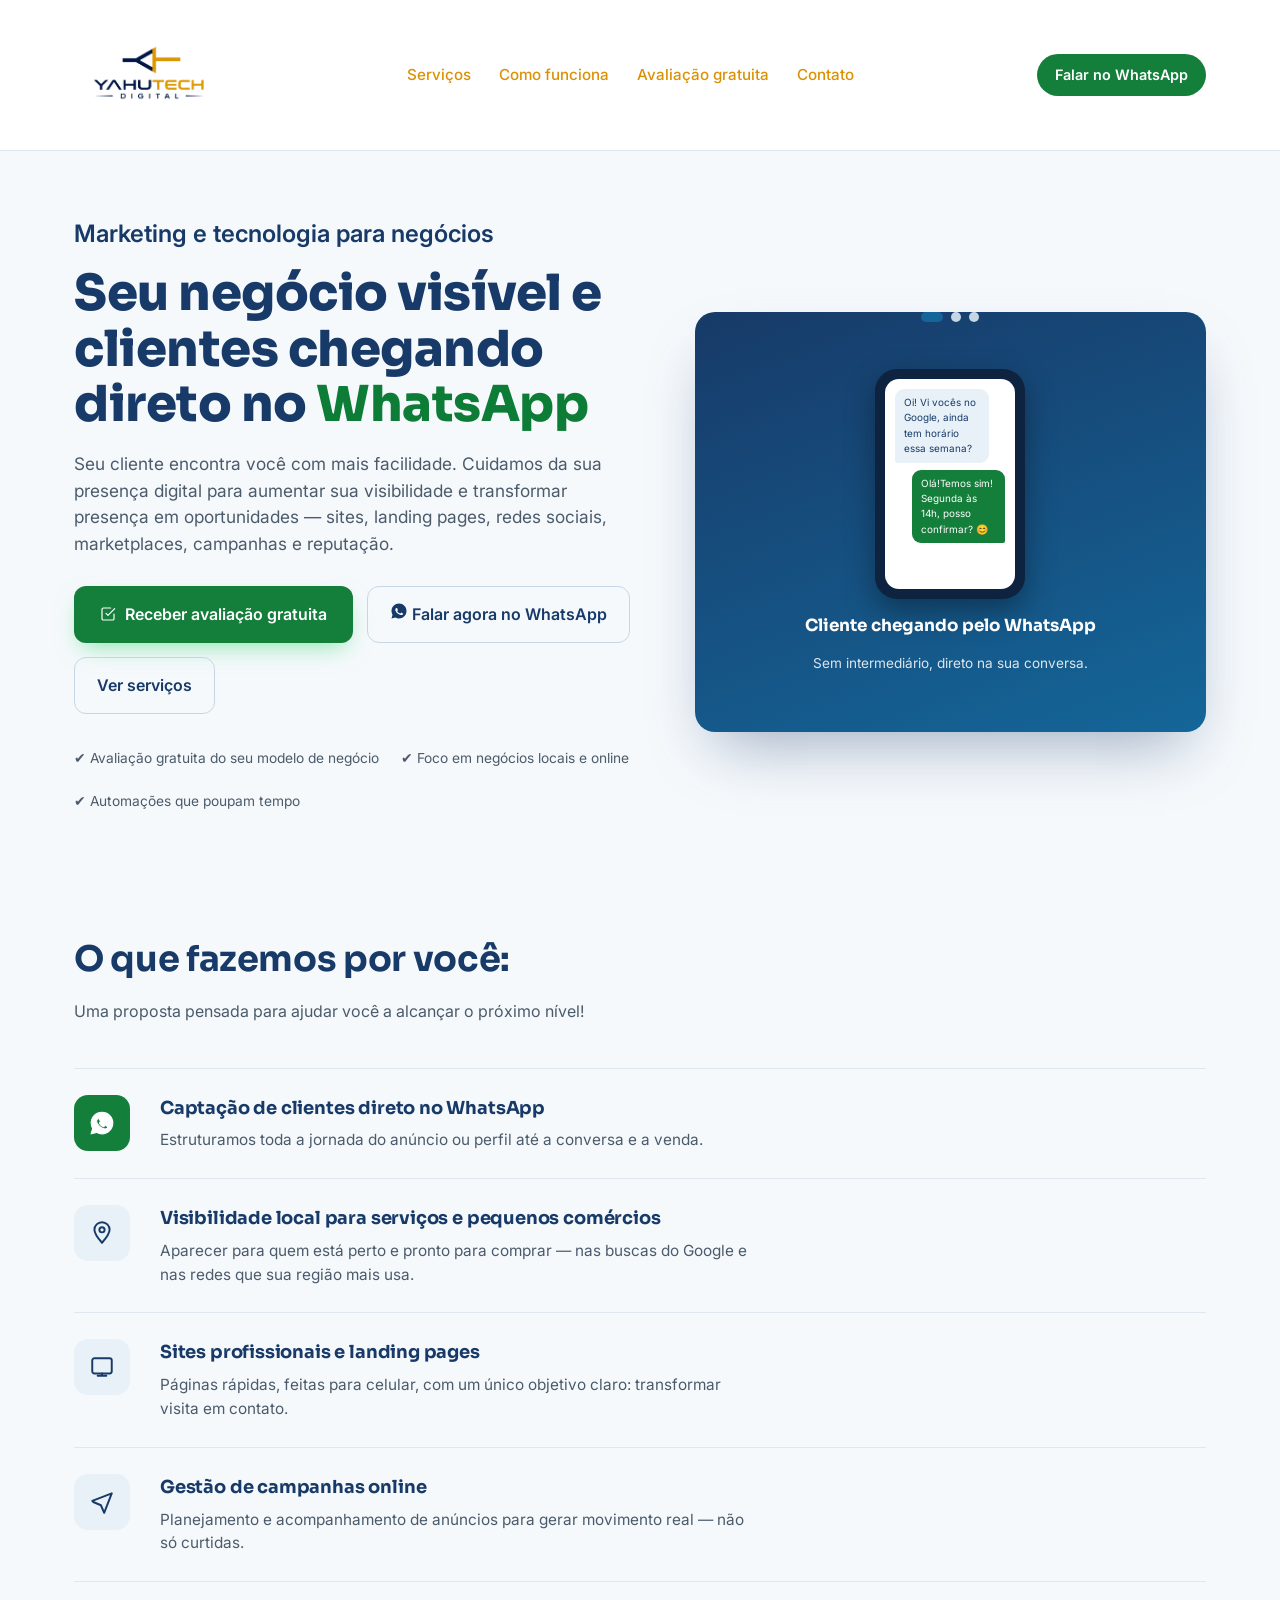
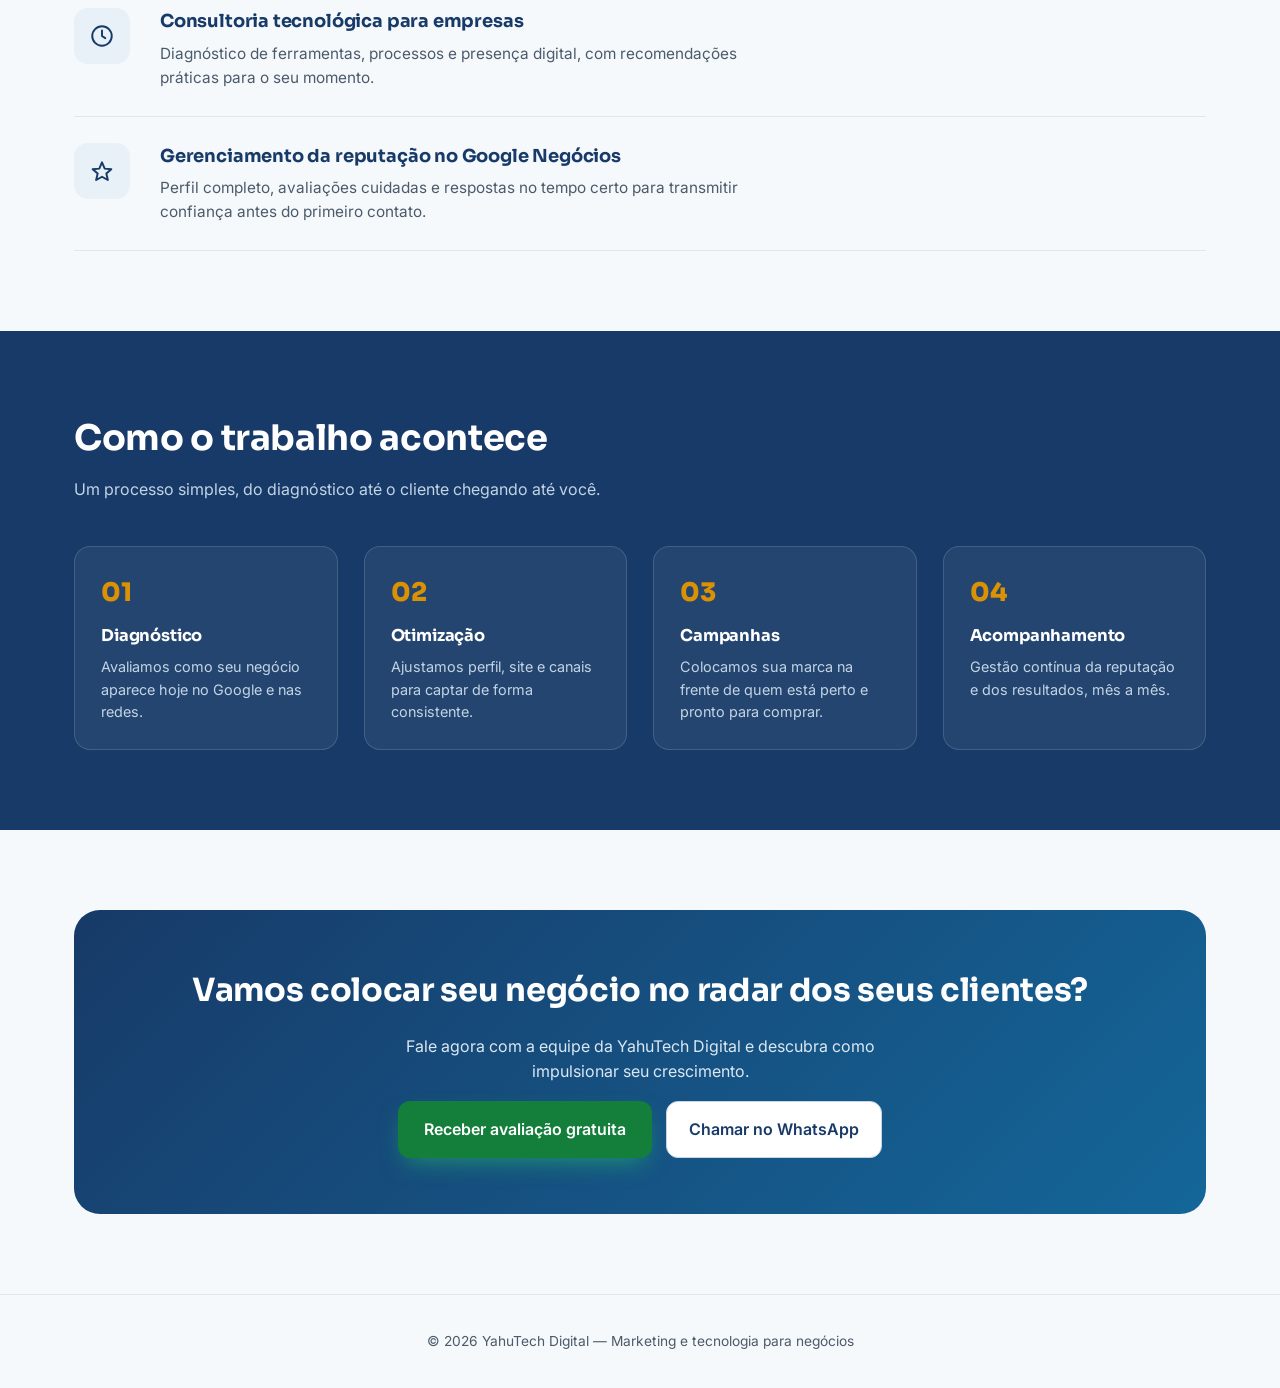
<file: index.html>
<!doctype html>
<html lang="pt-BR">
  <head>
    <meta charset="UTF-8" />
    <meta
      name="viewport"
      content="width=device-width, initial-scale=1, viewport-fit=cover"
    />
    <title>YahuTech Digital - Vamos avançar?</title>
    <link rel="preconnect" href="https://fonts.googleapis.com" />
    <link
      href="https://fonts.googleapis.com/css2?family=Sora:wght@400;600;700;800&family=Inter:wght@400;500;600&display=swap"
      rel="stylesheet"
    />
    <link rel="stylesheet" href="css/home.css" />
  </head>
  <body>
    <!-- CABEÇALHO (HEADER) -->
    <header>
      <nav>
        <a href="#" class="logo">
          <img src="imagens/logo.svg" alt="YahuTech Digital" />
        </a>

        <!-- Links de navegação (âncoras para as seções da página) -->
        <div class="nav-links">
          <a href="#servicos">Serviços</a>
          <a href="#processo">Como funciona</a>
          <a href="formulario-inicial.html">Avaliação gratuita</a>
          <a href="#contato">Contato</a>
        </div>

        <!-- Botão de WhatsApp que fica sempre visível no header -->
        <a class="btn-nav" href="https://wa.me/5500000000000" target="_blank">
          Falar no WhatsApp
        </a>
      </nav>
    </header>

    <!-- HERO (PRIMEIRA DOBRA)
         -->
    <section class="hero">
      <div class="wrap hero-grid">
        <!-- Coluna esquerda: texto principal e CTAs -->
        <div>
          <div class="eyebrow-free">Marketing e tecnologia para negócios</div>
          <h1>
            Seu negócio visível e clientes chegando direto no
            <span class="destaque">WhatsApp</span>
          </h1>
          <p>
            Seu cliente encontra você com mais facilidade. Cuidamos da sua
            presença digital para aumentar sua visibilidade e transformar
            presença em oportunidades — sites, landing pages, redes sociais,
            marketplaces, campanhas e reputação.
          </p>

          <!-- Botões de chamada para ação (CTA) -->
          <div class="cta-row">
            <!-- Botão primário: ação principal do momento é receber a avaliação gratuita -->
            <a
              class="btn-primario btn-avaliacao"
              href="formulario-inicial.html"
            >
              <svg
                width="16"
                height="16"
                viewBox="0 0 24 24"
                fill="none"
                stroke="currentColor"
                stroke-width="1.8"
              >
                <path
                  d="M9 11l3 3L22 4"
                  stroke-linecap="round"
                  stroke-linejoin="round"
                />
                <path
                  d="M21 12v7a2 2 0 01-2 2H5a2 2 0 01-2-2V5a2 2 0 012-2h11"
                  stroke-linecap="round"
                  stroke-linejoin="round"
                />
              </svg>
              Receber avaliação gratuita
            </a>
            <!-- Botão secundário: ação de apoio, falar direto no WhatsApp -->
            <a
              class="btn-secundario"
              href="https://wa.me/5500000000000"
              target="_blank"
            >
              <svg
                width="18"
                height="18"
                viewBox="0 0 24 24"
                fill="currentColor"
              >
                <path
                  d="M12 2C6.48 2 2 6.48 2 12c0 1.85.5 3.58 1.38 5.07L2 22l5.07-1.33A9.94 9.94 0 0012 22c5.52 0 10-4.48 10-10S17.52 2 12 2zm5.2 14.2c-.22.62-1.29 1.2-1.78 1.24-.46.04-.9.22-3.02-.63-2.56-1.02-4.2-3.63-4.33-3.8-.13-.17-1.03-1.37-1.03-2.6s.65-1.85.88-2.1c.22-.25.5-.31.66-.31.17 0 .33 0 .48.01.15.01.36-.06.56.43.22.53.74 1.85.8 1.98.06.13.1.28.02.45-.08.17-.13.28-.25.43-.13.15-.27.34-.38.45-.13.13-.27.27-.11.53.15.26.68 1.12 1.46 1.81 1 .89 1.85 1.17 2.1 1.3.26.13.4.11.55-.07.15-.17.63-.73.8-.98.17-.26.34-.21.56-.13.22.08 1.42.67 1.66.79.25.13.41.19.47.3.07.11.07.61-.15 1.2z"
                />
              </svg>
              Falar agora no WhatsApp
            </a>
            <a class="btn-secundario" href="#servicos">Ver serviços</a>
          </div>

          <!-- Selos de confiança / prova social rápida -->
          <div class="confianca">
            <span>✔ Avaliação gratuita do seu modelo de negócio</span>
            <span>✔ Foco em negócios locais e online</span>
            <span>✔ Automações que poupam tempo</span>
          </div>
        </div>

        <!-- Coluna direita: carrossel (slideshow) com mockups de celular -->
        <div>
          <div class="slide-stage" id="stage">
            <!-- SLIDE 1 -->
            <div class="slide ativo" data-i="0">
              <div class="slide-content">
                <div class="mock-phone">
                  <div class="mock-screen">
                    <div class="bubble">
                      Oi! Vi vocês no Google, ainda tem horário essa semana?
                    </div>
                    <div class="bubble out">
                      Olá!Temos sim! Segunda às 14h, posso confirmar? 😊
                    </div>
                  </div>
                </div>
                <div class="slide-label">Cliente chegando pelo WhatsApp</div>
                <div class="slide-sub">
                  Sem intermediário, direto na sua conversa.
                </div>
              </div>
            </div>

            <!-- SLIDE 2 -->
            <div class="slide" data-i="1">
              <div class="slide-content">
                <div class="mock-phone">
                  <div
                    class="mock-screen"
                    style="
                      justify-content: center;
                      align-items: center;
                      gap: 4px;
                    "
                  >
                    <div class="mock-star">★★★★★</div>
                    <div
                      style="
                        font-size: 0.62rem;
                        color: var(--azul-marca);
                        text-align: center;
                      "
                    >
                      "Ótimo atendimento, achei fácil no Google!"
                    </div>
                  </div>
                </div>
                <div class="slide-label">Reputação em alta no Google</div>
                <div class="slide-sub">
                  Perfil otimizado, avaliações e respostas cuidadas.
                </div>
              </div>
            </div>

            <!-- SLIDE 3 -->
            <div class="slide" data-i="2">
              <div class="slide-content">
                <div class="mock-phone">
                  <div class="mock-screen" style="gap: 4px; padding: 6px">
                    <!-- Cabeçalho do mini-site simulado -->
                    <div
                      style="
                        height: 30%;
                        background: var(--azul-marca);
                        border-radius: 8px;
                        display: flex;
                        flex-direction: column;
                        justify-content: center;
                        align-items: center;
                        gap: 2px;
                      "
                    >
                      <div
                        style="font-size: 0.6rem; font-weight: 700; color: #fff"
                      >
                        Seu negócio na internet
                      </div>
                      <div style="font-size: 0.45rem; color: #e6eefc">
                        No topo das pesquisas
                      </div>
                    </div>

                    <!-- Menu de navegação simulado do mini-site -->
                    <div style="display: flex; gap: 4px; margin-top: 2px">
                      <div
                        style="
                          font-size: 0.4rem;
                          color: var(--azul-marca);
                          font-weight: 600;
                        "
                      >
                        Quem somos
                      </div>
                      <div style="font-size: 0.4rem; color: #8a97a8">
                        Nossos Serviços
                      </div>
                      <div style="font-size: 0.4rem; color: #8a97a8">
                        Contato
                      </div>
                    </div>

                    <!-- Blocos de texto simulados (conteúdo do site) -->
                    <div
                      style="
                        height: 12px;
                        width: 85%;
                        background: #dfe8f0;
                        border-radius: 4px;
                      "
                    ></div>
                    <div
                      style="
                        height: 12px;
                        width: 60%;
                        background: #dfe8f0;
                        border-radius: 4px;
                      "
                    ></div>

                    <!-- Botão de contato simulado, no rodapé do mini-site -->
                    <div
                      style="
                        margin-top: auto;
                        height: 22px;
                        width: 65%;
                        background: var(--whats);
                        border-radius: 6px;
                        display: flex;
                        align-items: center;
                        justify-content: center;
                        font-size: 0.42rem;
                        color: #fff;
                        font-weight: 600;
                      "
                    >
                      Falar no WhatsApp
                    </div>
                  </div>
                </div>
                <div class="slide-label">Site e landing page profissionais</div>
                <div class="slide-sub">
                  Rápidos, no celular e prontos para converter.
                </div>
              </div>
            </div>

            <!-- Bolinhas de navegação do carrossel (preenchidas via JS) -->
            <div class="dots" id="dots"></div>
          </div>
        </div>
      </div>
    </section>

    <!-- SERVIÇOS -->
    <section class="secao" id="servicos">
      <div class="wrap">
        <div class="titulo-secao">
          <h2>O que fazemos por você:</h2>
          <p>
            Uma proposta pensada para ajudar você a alcançar o próximo nível!
          </p>
        </div>

        <!-- Card em destaque: WhatsApp (serviço principal) -->
        <div class="servico-item servico-destaque">
          <div class="servico-icone">
            <svg viewBox="0 0 24 24" class="icone-whatsapp">
              <path
                d="M12 2C6.48 2 2 6.48 2 12c0 1.85.5 3.58 1.38 5.07L2 22l5.07-1.33A9.94 9.94 0 0012 22c5.52 0 10-4.48 10-10S17.52 2 12 2zm5.2 14.2c-.22.62-1.29 1.2-1.78 1.24-.46.04-.9.22-3.02-.63-2.56-1.02-4.2-3.63-4.33-3.8-.13-.17-1.03-1.37-1.03-2.6s.65-1.85.88-2.1c.22-.25.5-.31.66-.31.17 0 .33 0 .48.01.15.01.36-.06.56.43.22.53.74 1.85.8 1.98.06.13.1.28.02.45-.08.17-.13.28-.25.43-.13.15-.27.34-.38.45-.13.13-.27.27-.11.53.15.26.68 1.12 1.46 1.81 1 .89 1.85 1.17 2.1 1.3.26.13.4.11.55-.07.15-.17.63-.73.8-.98.17-.26.34-.21.56-.13.22.08 1.42.67 1.66.79.25.13.41.19.47.3.07.11.07.61-.15 1.2z"
              />
            </svg>
          </div>
          <div>
            <h3>Captação de clientes direto no WhatsApp</h3>
            <p>
              Estruturamos toda a jornada do anúncio ou perfil até a conversa e
              a venda.
            </p>
          </div>
        </div>

        <!-- Card: Visibilidade local -->
        <div class="servico-item">
          <div class="servico-icone">
            <svg viewBox="0 0 24 24" fill="none" stroke-width="1.8">
              <path
                d="M12 21c4-4.5 7-8.2 7-12a7 7 0 10-14 0c0 3.8 3 7.5 7 12z"
                stroke-linecap="round"
                stroke-linejoin="round"
              />
              <circle cx="12" cy="9" r="2.4" />
            </svg>
          </div>
          <div>
            <h3>Visibilidade local para serviços e pequenos comércios</h3>
            <p>
              Aparecer para quem está perto e pronto para comprar — nas buscas
              do Google e nas redes que sua região mais usa.
            </p>
          </div>
        </div>

        <!-- Card: Sites e landing pages -->
        <div class="servico-item">
          <div class="servico-icone">
            <svg viewBox="0 0 24 24" fill="none" stroke-width="1.8">
              <rect x="3" y="4" width="18" height="14" rx="2" />
              <path d="M8 20h8M12 18v2" stroke-linecap="round" />
            </svg>
          </div>
          <div>
            <h3>Sites profissionais e landing pages</h3>
            <p>
              Páginas rápidas, feitas para celular, com um único objetivo claro:
              transformar visita em contato.
            </p>
          </div>
        </div>

        <!-- Card: Gestão de campanhas -->
        <div class="servico-item">
          <div class="servico-icone">
            <svg viewBox="0 0 24 24" fill="none" stroke-width="1.8">
              <path
                d="M3 11l18-7-7 18-3-7-7-3z"
                stroke-linecap="round"
                stroke-linejoin="round"
              />
            </svg>
          </div>
          <div>
            <h3>Gestão de campanhas online</h3>
            <p>
              Planejamento e acompanhamento de anúncios para gerar movimento
              real — não só curtidas.
            </p>
          </div>
        </div>

        <!-- Card: Consultoria tecnológica -->
        <div class="servico-item">
          <div class="servico-icone">
            <svg viewBox="0 0 24 24" fill="none" stroke-width="1.8">
              <circle cx="12" cy="12" r="9" />
              <path
                d="M12 7v5l3 2"
                stroke-linecap="round"
                stroke-linejoin="round"
              />
            </svg>
          </div>
          <div>
            <h3>Consultoria tecnológica para empresas</h3>
            <p>
              Diagnóstico de ferramentas, processos e presença digital, com
              recomendações práticas para o seu momento.
            </p>
          </div>
        </div>

        <!-- Card: Reputação no Google Negócios -->
        <div class="servico-item">
          <div class="servico-icone">
            <svg viewBox="0 0 24 24" fill="none" stroke-width="1.8">
              <path
                d="M12 17.3l-5.4 3 1.4-6-4.6-4 6.1-.5L12 4l2.5 5.8 6.1.5-4.6 4 1.4 6z"
                stroke-linecap="round"
                stroke-linejoin="round"
              />
            </svg>
          </div>
          <div>
            <h3>Gerenciamento da reputação no Google Negócios</h3>
            <p>
              Perfil completo, avaliações cuidadas e respostas no tempo certo
              para transmitir confiança antes do primeiro contato.
            </p>
          </div>
        </div>
      </div>
    </section>

    <!-- PROCESSO - COMO FUNCIONA -->
    <section class="secao processo-secao" id="processo">
      <div class="wrap">
        <div class="titulo-secao">
          <h2>Como o trabalho acontece</h2>
          <p>
            Um processo simples, do diagnóstico até o cliente chegando até você.
          </p>
        </div>
        <div class="processo-grid">
          <!-- Etapa 01 -->
          <div class="passo">
            <div class="passo-num">01</div>
            <h3>Diagnóstico</h3>
            <p>
              Avaliamos como seu negócio aparece hoje no Google e nas redes.
            </p>
          </div>

          <!-- Etapa 02 -->
          <div class="passo">
            <div class="passo-num">02</div>
            <h3>Otimização</h3>
            <p>
              Ajustamos perfil, site e canais para captar de forma consistente.
            </p>
          </div>

          <!-- Etapa 03 -->
          <div class="passo">
            <div class="passo-num">03</div>
            <h3>Campanhas</h3>
            <p>
              Colocamos sua marca na frente de quem está perto e pronto para
              comprar.
            </p>
          </div>

          <!-- Etapa 04 -->
          <div class="passo">
            <div class="passo-num">04</div>
            <h3>Acompanhamento</h3>
            <p>Gestão contínua da reputação e dos resultados, mês a mês.</p>
          </div>
        </div>
      </div>
    </section>

    <!-- CTA FINAL/CONTATO -->
    <section class="cta-final" id="contato">
      <div class="wrap">
        <div class="cta-caixa">
          <h2>Vamos colocar seu negócio no radar dos seus clientes?</h2>
          <p>
            Fale agora com a equipe da YahuTech Digital e descubra como
            impulsionar seu crescimento.
          </p>
          <div class="cta-row" style="justify-content: center">
            <!-- Botão primário: mesma ação principal, receber a avaliação gratuita -->
            <a
              class="btn-primario"
              href="formulario-inicial.html"
              >Receber avaliação gratuita</a
            >
            <!-- Botão secundário: falar direto no WhatsApp -->
            <a
              class="btn-secundario"
              style="background: #fff"
              href="https://wa.me/5500000000000"
              target="_blank"
              >Chamar no WhatsApp</a
            >
          </div>
        </div>
      </div>
    </section>

    <!-- RODAPÉ / FOOTER -->
    <footer>
      <div class="wrap footer-grid">
        <div>
          © 2026 YahuTech Digital — Marketing e tecnologia para negócios
        </div>
      </div>
    </footer>

    <!-- DIRECIONAMENTO PARA O JAVA SCRIPT DO CARROSEL -->
    <script src="/js/home.js"></script>
  </body>
</html>
</file>
<file: css/home.css>
:root {
  --azul-marca: #173a68;
  --azul-botao: #146699;
  --azul-claro: #e8f1f8;
  --dourado-marca: #db9104;
  --fundo: #f6f9fc;
  --texto: #152233;
  --texto-suave: #4b5b6b;
  --whats: #147e3b;
  --whats-esc: #0d7c36;
  --branco: #ffffff;
  --radius: 14px;
  --header-height: 150px; /* altura do header, usada para compensar o scroll */

  box-sizing: border-box;
  padding-top: env(safe-area-inset-top, 0px);
  padding-bottom: env(safe-area-inset-bottom, 0px);
}

* {
  box-sizing: border-box;
  margin: 0;
  padding: 0;
}

html {
  scroll-behavior: smooth;
  scroll-padding-top: env(safe-area-inset-top, 0px);
}

body {
  font-family: "Inter", sans-serif;
  color: var(--texto);
  background: var(--fundo);
  line-height: 1.55;
  overflow-x: hidden;
}

h1,
h3 {
  font-family: "Sora", sans-serif;
  color: var(--azul-marca);
  letter-spacing: -0.01em;
}

h2 {
  font-family: "Sora", sans-serif;
  color: var(--azul-marca);
  letter-spacing: -0.01em;
}

img {
  max-width: 100%;
}

a {
  color: inherit;
}

.wrap {
  max-width: 1180px;
  margin: 0 auto;
  padding: 0 24px;
}


/* NAV */

header {
  position: sticky;
  top: env(safe-area-inset-top, 0px);
  z-index: 50;
  background: #ffffff;
  border-bottom: 1px solid #dfe8f0;
}

nav {
  display: flex;
  align-items: center;
  justify-content: space-between;
  height: var(--header-height);
  padding: 0 24px;
  max-width: 1180px;
  margin: 0 auto;
  overflow: hidden;
}

.logo {
  display: flex;
  align-items: center;
  text-decoration: none;
  height: 100%;
}

.logo img {
  height: 200px;
  width: auto;
  max-height: 100%;
  display: block;
}

.nav-links {
  display: flex;
  gap: 28px;
  font-size: 0.95rem;
  font-weight: 500;
  color: var(--dourado-marca);
}

.nav-links a {
  text-decoration: none;
  transition: color 0.2s ease;
}

.nav-links a:hover {
  color: var(--azul-botao);
}

.btn-nav {
  background: var(--whats);
  color: #fff;
  padding: 10px 18px;
  border-radius: 999px;
  font-weight: 600;
  font-size: 0.9rem;
  display: flex;
  align-items: center;
  gap: 7px;
  text-decoration: none;
  transition: background 0.2s ease;
}

.btn-nav:hover {
  background: var(--whats-esc);
}

@media (max-width: 820px) {
  .nav-links {
    display: none;
  }

  :root {
    --header-height: 130px; /* header um pouco menor no mobile, mas com espaço para a logo maior */
  }

  nav {
    height: var(--header-height);
  }

  .logo img {
    height: 108px; /* logo aumentada para não ficar pequena na responsiva */
  }
}


/* HERO */

.hero {
  padding: 64px 0 40px;
  position: relative;
}

.hero-grid {
  display: grid;
  grid-template-columns: 1.05fr 0.95fr;
  gap: 56px;
  align-items: center;
}

@media (max-width: 900px) {
  .hero-grid {
    grid-template-columns: 1fr;
    gap: 40px;
  }
}

.eyebrow-free {
  color: var(--azul-marca);
  font-weight: 600;
  font-size: 1.5rem;
  margin-bottom: 14px;
}

.hero h1 {
  font-size: clamp(2.1rem, 4.2vw, 3.1rem);
  font-weight: 800;
  line-height: 1.12;
  margin-bottom: 18px;
}

.hero h1 .destaque {
  color: var(--whats-esc);
}

.hero p {
  color: var(--texto-suave);
  font-size: 1.08rem;
  max-width: 52ch;
  margin-bottom: 28px;
}

.cta-row {
  display: flex;
  gap: 14px;
  flex-wrap: wrap;
}

.btn-primario {
  background: var(--whats);
  color: #fff;
  padding: 15px 26px;
  border-radius: 12px;
  font-weight: 600;
  text-decoration: none;
  display: inline-flex;
  align-items: center;
  gap: 9px;
  box-shadow: 0 10px 24px -8px rgba(37, 211, 102, 0.55);
  transition: background 0.2s ease;
}

.btn-primario:hover {
  background: var(--whats-esc);
}

.btn-secundario {
  background: transparent;
  color: var(--azul-marca);
  padding: 15px 22px;
  border-radius: 12px;
  font-weight: 600;
  text-decoration: none;
  border: 1.5px solid #c7d6e4;
  transition: background 0.2s ease, border-color 0.2s ease;
}

.btn-secundario:hover {
  background: var(--azul-claro);
  border-color: var(--azul-botao);
}

.confianca {
  display: flex;
  gap: 22px;
  margin-top: 34px;
  color: var(--texto-suave);
  font-size: 0.86rem;
  flex-wrap: wrap;
}

.confianca span {
  display: flex;
  align-items: center;
  gap: 6px;
}


/* CAROUSEL */

.slide-stage {
  position: relative;
  height: 420px;
}

.slide {
  position: absolute;
  inset: 0;
  border-radius: 20px;
  overflow: hidden;
  opacity: 0;
  transform: scale(0.97) translateY(6px);
  transition:
    opacity 0.7s ease,
    transform 0.7s ease;
  display: flex;
  align-items: center;
  justify-content: center;
  background: linear-gradient(160deg, var(--azul-marca), var(--azul-botao));
  box-shadow: 0 30px 60px -20px rgba(23, 58, 104, 0.4);
}

.slide.ativo {
  opacity: 1;
  transform: scale(1) translateY(0);
  z-index: 2;
}

.slide-content {
  padding: 30px;
  color: #fff;
  width: 100%;
  height: 100%;
  display: flex;
  flex-direction: column;
  justify-content: center;
  align-items: center;
  text-align: center;
  gap: 14px;
}

.mock-phone {
  width: 150px;
  height: 230px;
  background: #0e2340;
  border-radius: 22px;
  padding: 10px;
  box-shadow: 0 12px 30px rgba(0, 0, 0, 0.35);
}

.mock-screen {
  background: #fff;
  border-radius: 14px;
  height: 100%;
  padding: 10px;
  display: flex;
  flex-direction: column;
  gap: 7px;
  text-align: left;
}

.bubble {
  background: var(--azul-claro);
  color: var(--azul-marca);
  font-size: 0.62rem;
  padding: 6px 9px;
  border-radius: 9px 9px 9px 2px;
  max-width: 85%;
}

.bubble.out {
  align-self: flex-end;
  background: var(--whats);
  color: #fff;
  border-radius: 9px 9px 2px 9px;
}

.mock-star {
  color: #ffb400;
  font-size: 0.85rem;
}

.slide-label {
  font-family: "Sora", sans-serif;
  font-weight: 700;
  font-size: 1.05rem;
}

.slide-sub {
  font-size: 0.85rem;
  opacity: 0.85;
  max-width: 280px;
}

.dots {
  display: flex;
  justify-content: center;
  gap: 8px;
  margin-top: 16px;
  position: relative;
  z-index: 5;
}

.dot {
  width: 10px;
  height: 10px;
  border-radius: 50%;
  background: #c7d6e4;
  cursor: pointer;
  transition: background 0.3s;
}

.dot.ativo {
  background: var(--azul-botao);
  width: 22px;
  border-radius: 5px;
}


/* SERVICES */

.secao {
  padding: 80px 0;
  scroll-margin-top: var(--header-height); /* compensa o header sticky ao rolar até a âncora */
}

.titulo-secao {
  max-width: 640px;
  margin-bottom: 44px;
}

.titulo-secao h2 {
  font-size: clamp(1.6rem, 3vw, 2.2rem);
  margin-bottom: 12px;
}

.titulo-secao p {
  color: var(--texto-suave);
}

.servicos-lista {
  display: flex;
  flex-direction: column;
  gap: 0;
}

.servico-item {
  display: grid;
  grid-template-columns: 64px 1fr;
  gap: 22px;
  padding: 26px 0;
  border-top: 1px solid #dfe8f0;
}

.servico-item:last-child {
  border-bottom: 1px solid #dfe8f0;
}

.servico-icone {
  width: 56px;
  height: 56px;
  border-radius: 14px;
  background: var(--azul-claro);
  display: flex;
  align-items: center;
  justify-content: center;
}

.servico-icone svg {
  width: 26px;
  height: 26px;
  stroke: var(--azul-marca);
}

.icone-whatsapp {
  fill: #fff;
  stroke: none;
}

.servico-item h3 {
  font-size: 1.12rem;
  margin-bottom: 6px;
}

.servico-item p {
  color: var(--texto-suave);
  font-size: 0.96rem;
  max-width: 60ch;
}

.servico-destaque .servico-icone {
  background: var(--whats);
}

.servico-destaque .servico-icone svg {
  stroke: #fff;
}


/* PROCESSO */

.processo-secao {
  background: var(--azul-marca);
  color: #fff;
}

.processo-secao .titulo-secao h2 {
  color: #fff;
}

.processo-secao .titulo-secao p {
  color: #c3d4e4;
}

.processo-grid {
  display: grid;
  grid-template-columns: repeat(4, 1fr);
  gap: 26px;
}

@media (max-width: 860px) {
  .processo-grid {
    grid-template-columns: 1fr 1fr;
  }
}

@media (max-width: 520px) {
  .processo-grid {
    grid-template-columns: 1fr;
  }
}

.passo {
  background: rgba(255, 255, 255, 0.06);
  border: 1px solid rgba(255, 255, 255, 0.14);
  border-radius: 16px;
  padding: 26px;
}

.passo-num {
  font-family: "Sora", sans-serif;
  font-weight: 800;
  font-size: 1.6rem;
  color: var(--dourado-marca);
  margin-bottom: 10px;
}

.passo h3 {
  color: #fff;
  font-size: 1.02rem;
  margin-bottom: 8px;
}

.passo p {
  color: #c3d4e4;
  font-size: 0.9rem;
}


/* CTA FINAL */

.cta-final {
  padding: 80px 0;
  scroll-margin-top: var(--header-height); /* compensa o header sticky ao rolar até a âncora */
}

.cta-caixa {
  background: linear-gradient(135deg, var(--azul-marca), var(--azul-botao));
  border-radius: 26px;
  padding: 56px 44px;
  color: #fff;
  text-align: center;
  display: flex;
  flex-direction: column;
  align-items: center;
  gap: 18px;
}

.cta-caixa h2 {
  color: #fff;
  font-size: clamp(1.5rem, 3vw, 2rem);
}

.cta-caixa p {
  color: #dbe8f2;
  max-width: 52ch;
}


/* FOOTER */

footer {
  padding: 36px 0;
  border-top: 1px solid #dfe8f0;
  color: var(--texto-suave);
  font-size: 0.86rem;
}

.footer-grid {
  display: flex;
  justify-content: center;
  text-align: center;
  flex-wrap: wrap;
  gap: 14px;
  align-items: center;
}


/* MOBILE */

@media (max-width: 600px) {
  .wrap {
    padding: 0 18px;
  }

  .hero {
    padding: 48px 0 30px;
  }

  .cta-row {
    flex-direction: column;
  }

  .btn-primario,
  .btn-secundario {
    width: 100%;
    justify-content: center;
  }

  .confianca {
    flex-direction: column;
    gap: 10px;
  }

  .slide-stage {
    height: 380px;
  }

  .secao {
    padding: 60px 0;
  }

  .cta-final {
    padding: 60px 0;
  }

  .cta-caixa {
    padding: 42px 24px;
    border-radius: 20px;
  }
}


/* ACESSIBILIDADE */

@media (prefers-reduced-motion: reduce) {
  html {
    scroll-behavior: auto;
  }

  .slide {
    transition: none;
  }

  .btn-primario,
  .btn-secundario,
  .btn-nav,
  .nav-links a,
  .dot {
    transition: none;
  }
}
</file>
